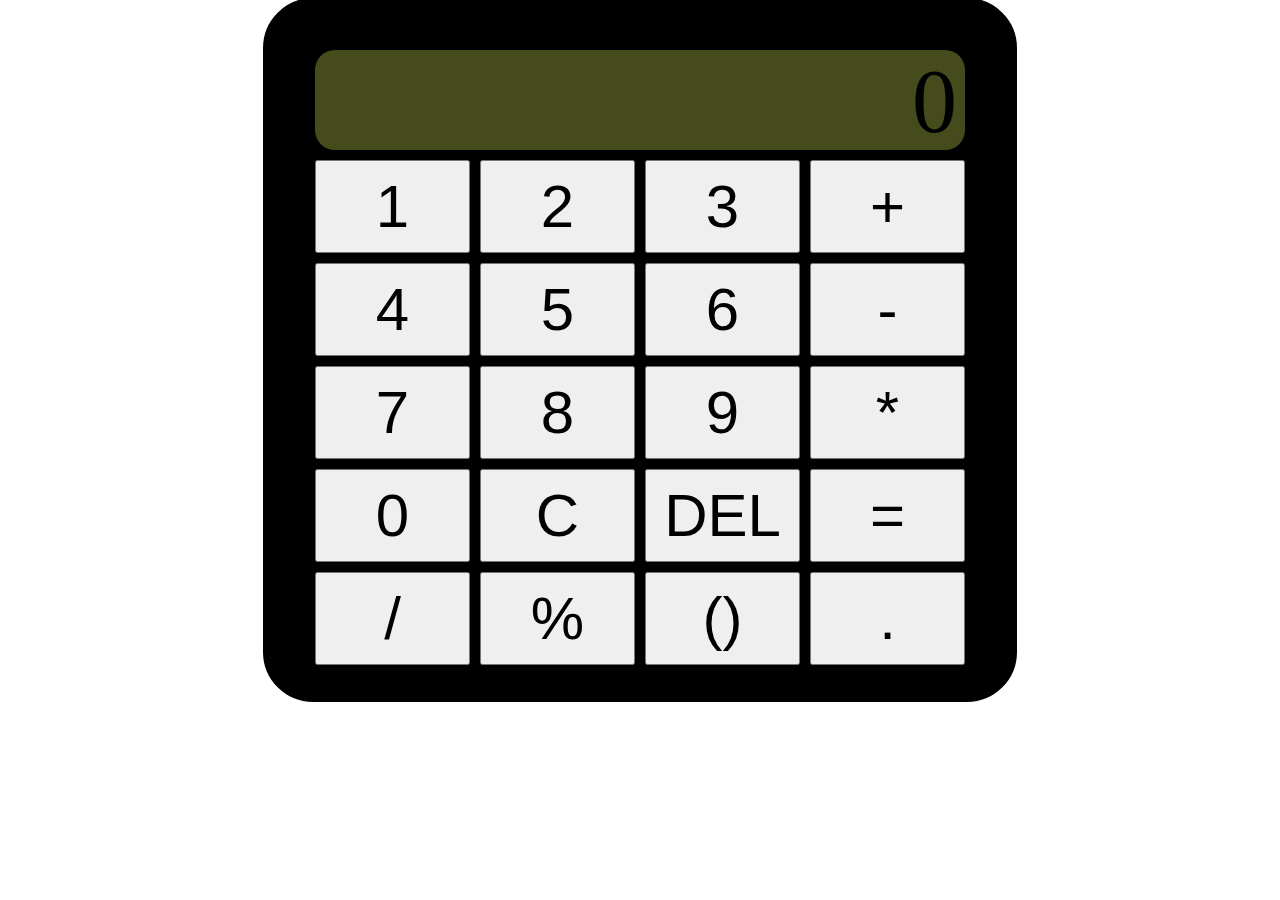
<file: project1/index.html>
<!DOCTYPE html>
<html lang="en">

<head>
    <meta charset="UTF-8">
    <meta name="viewport" content="width=device-width, initial-scale=1.0">
    <title>calculator</title>
    <link rel="stylesheet" href="style.css">
    <script src="calc.js"></script>
</head>

<body>

    <div class="caculator">
        <div class="result">0</div>
        <button onclick="appendNumber('1')">1</button>
        <button onclick="appendNumber('2')">2</button>
        <button onclick="appendNumber('3')">3</button>
        <button onclick="setOperation('+')">+</button>
        <button onclick="appendNumber('4')">4</button>
        <button onclick="appendNumber('5')">5</button>
        <button onclick="appendNumber('6')">6</button>
        <button onclick="setOperation('-')">-</button>
        <button onclick="appendNumber('7')">7</button>
        <button onclick="appendNumber('8')">8</button>
        <button onclick="appendNumber('9')">9</button>
        <button onclick="setOperation('*')">*</button>
        <button onclick="appendNumber('0')">0</button>
        <button onclick="clearDisplay()">C</button>
        <button onclick="deleteLastCharacter()">DEL</button>
        <button  onclick="calculate()">=</button>
        <button  onclick="setOperation('/')">/</button>
        <button  onclick="setOperation('%')">%</button>
        <button  onclick="togglebrackets()">()</button>
        <button  onclick="appendNumber('.')">.</button>
    </div>

</body>

</html>
</file>
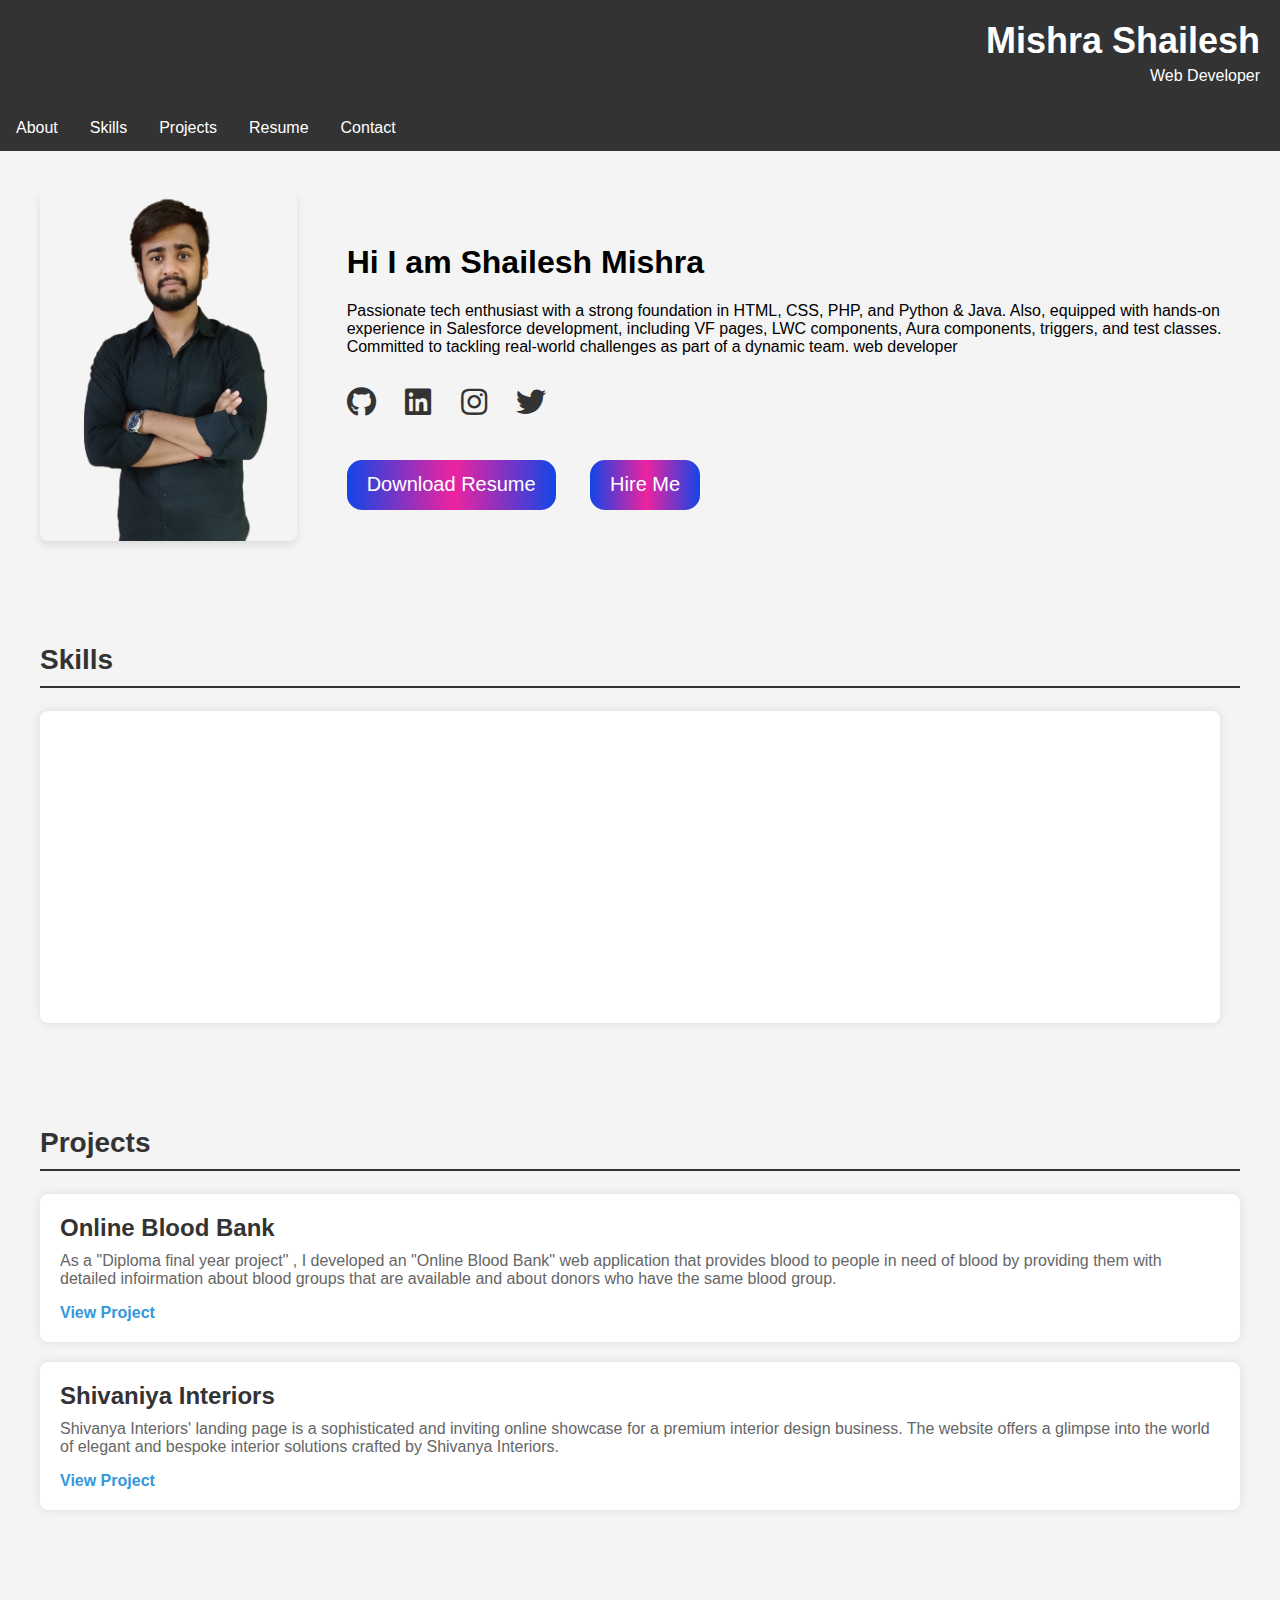
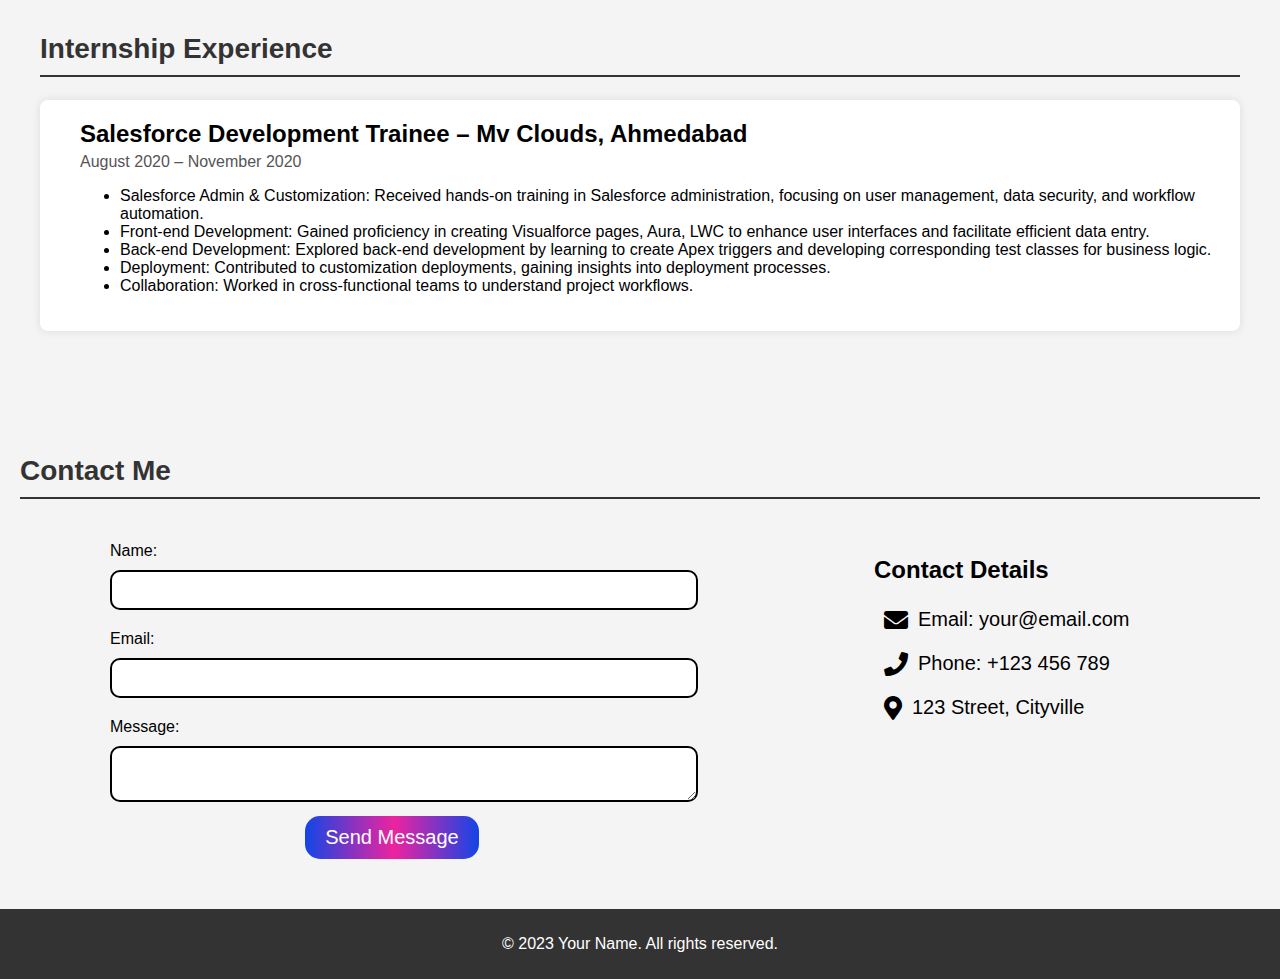
<file: project3/index.html>
<!DOCTYPE html>
<html lang="en">

<head>
    <meta charset="UTF-8">
    <meta name="viewport" content="width=device-width, initial-scale=1.0">
    <title>Your Portfolio</title>
    <link rel="stylesheet" href="https://cdnjs.cloudflare.com/ajax/libs/font-awesome/5.15.1/css/all.min.css" />
    <link rel="stylesheet" href="styles.css">
</head>

<body>
    <header>
        <!-- <div class="logo"><img src="logo.png" alt="Your Logo">
        </div> -->
        <div class="header-content">
            <h1>Mishra Shailesh</h1>
            <p>Web Developer</p>
        </div>


    </header>

    <div class="navbar">
        <a href="#about">About</a>
        <a href="#skills">Skills</a>
        <a href="#projects">Projects</a>
        <a href="#resume">Resume</a>
        <a href="#contact">Contact</a>

        <!-- Inside your dark-mode-toggle div -->
        <div class="dark-mode-toggle">
            <label class="switch">
                <input type="checkbox" id="dark-mode-toggle-btn">
                <span class="slider half-moon"></span>
            </label>
        </div>

        <!-- <div class="dark-mode-toggle">
            <label class="switch">
                <input type="checkbox" id="dark-mode-toggle-btn">
                <span class="slider round"></span>
            </label>
        </div> -->
    </div>

    <section id="about">
        <div class="about-content">
            <img src="shaileshintro.png" alt="Your Name">
            <div class="intro-text">
                <h1> Hi I am Shailesh Mishra </h1>
                <p>
                    Passionate tech enthusiast with a strong foundation in HTML, CSS, PHP, and Python & Java. Also,
                    equipped
                    with hands-on experience in Salesforce development, including VF pages, LWC components, Aura
                    components,
                    triggers, and test classes. Committed to tackling real-world challenges as part of a dynamic team.
                    web developer

                </p>

                <div class="social-icons">
                    <!-- Add the social media icons with links -->
                    <a href="https://github.com/yourgithub" target="_blank" class="social-icon"><i
                            class="fab fa-github"></i></a>
                    <a href="https://linkedin.com/in/yourlinkedin" target="_blank" class="social-icon"><i
                            class="fab fa-linkedin"></i></a>
                    <a href="https://instagram.com/yourinstagram" target="_blank" class="social-icon"><i
                            class="fab fa-instagram"></i></a>
                    <a href="https://twitter.com/yourtwitter" target="_blank" class="social-icon"><i
                            class="fab fa-twitter"></i></a>
                </div>
                <button onclick="window.open('My_new_resume.docx')" class="resume-button">Download Resume</button>
                <button onclick="window.location.href='#contact'" class="resume-button"><a href="contact"></a> Hire
                    Me</button>


            </div>
        </div>
    </section>


    <section id="skills">
        <h2>Skills</h2>
        <div id="skills-container">
            <div class="skills-column">

                <div class="skill-bar">
                    <div class="skill-name">HTML</div>
                    <div class="skill-level">
                        <div class="skill-progress" style="width: 100%;"></div>
                    </div>
                </div>
                <div class="skill-bar">
                    <div class="skill-name">CSS</div>
                    <div class="skill-level">
                        <div class="skill-progress" style="width: 80%;"></div>
                    </div>
                </div>
                <div class="skill-bar">
                    <div class="skill-name">JavaScript</div>
                    <div class="skill-level">
                        <div class="skill-progress" style="width: 70%;"></div>
                    </div>
                </div>
                <div class="skill-bar">
                    <div class="skill-name">Bootstrap</div>
                    <div class="skill-level">
                        <div class="skill-progress" style="width: 80%;"></div>
                    </div>
                </div>
            </div>
            <div class="skills-column">

                <div class="skill-bar">
                    <div class="skill-name">Core Java</div>
                    <div class="skill-level">
                        <div class="skill-progress" style="width: 60%;"></div>
                    </div>
                </div>
                <div class="skill-bar">
                    <div class="skill-name">Core Python</div>
                    <div class="skill-level">
                        <div class="skill-progress" style="width: 60%;"></div>
                    </div>
                </div>
                <div class="skill-bar">
                    <div class="skill-name">Salesforce Admin</div>
                    <div class="skill-level">
                        <div class="skill-progress" style="width: 80%;"></div>
                    </div>
                </div>
                <div class="skill-bar">
                    <div class="skill-name">Salesforce Development</div>
                    <div class="skill-level">
                        <div class="skill-progress" style="width: 65%;"></div>
                    </div>
                </div>
            </div>

        </div>
    </section>


    <section id="projects">
        <h2>Projects</h2>
        <div class="project-card" onclick="window.location.href='project1.html'">
            <div class="project-info">
                <h3>Online Blood Bank</h3>
                <p>As a "Diploma final year project" , I developed an "Online Blood Bank" web application that provides
                    blood to people in need of blood by providing them with detailed infoirmation about blood groups
                    that are available and about donors who have the same blood group.</p>
                <a href="project1.html" class="project-link">View Project</a>
            </div>
        </div>
        <div class="project-card" onclick="window.location.href='project2.html'">
            <div class="project-info">
                <h3>Shivaniya Interiors</h3>
                <p>Shivanya Interiors' landing page is a sophisticated and inviting online showcase for a premium
                    interior design business. The website offers a glimpse into the world of elegant and bespoke
                    interior solutions crafted by Shivanya Interiors.</p>
                <a href="https://shaliesh1409.github.io/shivanyainteriors/" class="project-link">View Project</a>
            </div>
        </div>
    </section>

    <section id="internship">
        <h2>Internship Experience</h2>
    
        <div class="experience-card">
            <div class="experience-details">
                <h3>Salesforce Development Trainee – Mv Clouds, Ahmedabad</h3>
                <p class="role">August 2020 – November 2020</p>
                <ul>
                    <li>Salesforce Admin & Customization: Received hands-on training in Salesforce administration, focusing on user management, data security, and workflow automation.</li>
                    <li>Front-end Development: Gained proficiency in creating Visualforce pages, Aura, LWC to enhance user interfaces and facilitate efficient data entry.</li>
                    <li>Back-end Development: Explored back-end development by learning to create Apex triggers and developing corresponding test classes for business logic.</li>
                    <li>Deployment: Contributed to customization deployments, gaining insights into deployment processes.</li>
                    <li>Collaboration: Worked in cross-functional teams to understand project workflows.</li>
                </ul>
            </div>
        </div>
    
    
    </section>
    
    

    <section id="contact">
        <h2>Contact Me</h2>
        <div class="contact-content">
            <div id="contact-form" class="contact-form">
                <form action="submit_contact_form.php" method="post">
                    <label for="name">Name:</label>
                    <input type="text" id="name" name="name" required>

                    <label for="email">Email:</label>
                    <input type="email" id="email" name="email" required>

                    <label for="message">Message:</label>
                    <textarea id="message" name="message" required></textarea>

                    <input type="submit" value="Send Message">
                </form>
            </div>
            <div class="contact-details">
                <h3>Contact Details</h3>
                <p><i class="fas fa-envelope"></i> Email: your@email.com</p>
                <p><i class="fas fa-phone"></i> Phone: +123 456 789</p>
                <p><i class="fas fa-map-marker-alt"></i>123 Street, Cityville</p>
                <!-- You can use other icons like fa-map-marker for address -->
            </div>
        </div>
    </section>

    <footer>
        <p>&copy; 2023 Your Name. All rights reserved.</p>
    </footer>

    <script src="script.js"></script>
</body>

</html>
</file>
<file: project1/style.css>
*{
    margin: 0;
    padding: 0;
}

body{
    display: flex;
    justify-content: center;
    align-items: center;
    height: 700px;
}
.caculator{

    display: grid;
    grid-template-columns: repeat(4,1fr);
    gap: 10px;
    width: 650px;
    height: 600px;
    background-color: black;
    border: 2px solid black;
    padding: 50px;
    border-radius: 50px;

}
.result{
    grid-column: span 4;
    height: 100px;
    font-size: 90px;
    text-align: right;
    padding: 0 8px;
    /* margin-bottom: 10px; */
    background-color: #454B1B;
    border-radius: 20px;
}
button{
    padding: 10px;
    font-size:60px;
    justify-content: center;
    align-items: center;
    cursor: pointer;
}
</file>
<file: project3/styles.css>
body {
    font-family: 'Arial', sans-serif;
    margin: 0;
    padding: 0;
    box-sizing: border-box;
    background-color: #f4f4f4;
}

header {
    background-color: #333;
    color: white;
    padding: 20px;
    display: flex;
    justify-content: flex-end;
    align-items: flex-end;
}



/* .logo {
    max-width: 150px; 
    padding: 10px;
    overflow: hidden;
}

.logo img {
    width: 100%; 
    height: auto; 
    display: block; 
    margin: 0; 
    padding: 0; 

} */

.header-content {
    text-align: right;
}

header h1 {
    margin: 0;
    font-size: 36px;
}

header p {
    margin: 5px 0 0;
    font-size: 16px;
}

.social-icons {
    margin-top: 30px; /* Adjust the top margin as needed */
}

.social-icon {
    font-size: 30px; /* Adjust the font size as needed */
    margin-right: 25px; /* Adjust the right margin between icons */
    color: #333; /* Adjust the icon color as needed */
    text-decoration: none;
}



/* ... (existing CSS code) ... */

.dark-mode-toggle {
    margin-left: 1400px; /* Push the dark mode toggle to the right side of the navbar */
    padding: 10px;
}

.switch {
    position: relative;
    display: inline-block;
    width: 40px;
    height: 20px;
}

.switch input {
    opacity: 0;
    width: 0;
    height: 0;
}

.slider {
    position: absolute;
    cursor: pointer;
    top: 0;
    left: 0;
    right: 0;
    bottom: 0;
    background-color: #ccc;
    -webkit-transition: .4s;
    transition: .4s;
    border-radius: 10px; /* Adjust the border-radius for rounded corners */

}

.slider:before {
    position: absolute;
    content: "";
    height: 16px;
    width: 16px;
    left: 4px;
    bottom: 2px;
    background-color: white;
    -webkit-transition: .4s;
    transition: .4s;
}

input:checked + .slider {
    background-color: #2196F3;
}

input:focus + .slider {
    box-shadow: 0 0 1px #2196F3;
}

input:checked + .slider:before {
    -webkit-transform: translateX(26px);
    -ms-transform: translateX(26px);
    transform: translateX(26px);
}

/* Rounded sliders */
.slider.round {
    border-radius: 34px;
}

.slider.round:before {
    border-radius: 50%;
}

/* Dark mode styles */
.dark-mode {
    background-color: #333;
    color: #fff;
}

.dark-mode section h2,
.dark-mode section h3 {
    color: #fff; /* Set the text color for headings in dark mode */
    border-bottom-color: #fff; /* Set the border color for h2 in dark mode */
}
.dark-mode section#contact h2 {
    color: #fff;
    border-bottom-color: #fff; /* Set the border color for h2 in dark mode specifically for contact section */
}



#about {
    /* Add any styling you need for the 'about' section */
}

.about-content {
    display: flex;
    align-items: center;
}

.about-content img{
    margin-right: 50px;
    height: 350px;
    max-width: 100%;}

    
section {
    padding: 40px;
}

section h2 {
    color: #333;
    border-bottom: 2px solid #333;
    padding-bottom: 10px;
    font-size: 28px;
}
.project {
    margin-bottom: 40px;
}

.project h3 {
    margin: 10px 0;
    font-size: 24px;
}

img {
    max-width: 100%;
    height: auto;
    border-radius: 8px;
    box-shadow: 0 4px 8px rgba(0, 0, 0, 0.1);
    transition: transform 0.3s ease-in-out;
}

img:hover {
    transform: scale(1.1);
}
.resume-button {
    background: linear-gradient(to right, #1345e6 0%, #ed239f 51%, #1345e6 100%); /* Green */
    border: none;
    color: white;
    padding: 10px 20px;
    text-align: center;
    text-decoration: none;
    display: inline-block;
    font-size: 20px;
    margin-top: 40px;
    margin-right: 30px;
    border-radius: 15px;
    height: 50px;
    cursor: pointer;
}
.resume-button:hover {
    background-color: #45a049; /* Darker green on hover */
}

.navbar {
    background-color: #333;
    overflow: hidden;
}

.navbar a {
    float: left;
    display: block;
    color: white;
    text-align: center;
    padding: 14px 16px;
    text-decoration: none;
}

.navbar a:hover {
    background-color: #ddd;
    color: black;
}

footer {
    background-color: #333;
    color: white;
    text-align: center;
    padding: 10px;
}

.skill {
    margin-bottom: 10px; 
}

/* .progress {
    height: 20px; 
    background-color: grey; 
    border-radius: 10px;
    overflow: hidden; 
}

.progress-bar {
    height: 100%; 
    width: 0; 
    background-color: #4caf50; 
    color: #fff; 
    text-align: center;
    line-height: 20px; 
    transition: width 0.5s ease; 
}

.progress-bar span {
    display: block;
} */

.skill h3 {
    margin-bottom: 10px; /* Adjust the bottom margin of the heading */
}


section#contact {
    padding: 40px 20px; /* Adjusted padding for better spacing */
    background-color: #f4f4f4; 
    
}
.dark-mode section#contact {
    background-color: #333; /* Set the background color for dark mode */
    color: #fff; /* Set the text color for dark mode */
}

section#contact h2 {
    color: #333;
    border-bottom: 2px solid #333;
    padding-bottom: 10px;
    font-size: 28px;
}

.contact-content {
    display: flex;
    /* justify-content: space-between; */
    align-items: flex-start;
}
.contact-form {
    width: 600px;
    padding: 10px 90px;
}

.contact-form h3 {
    color: #333;
    font-size: 24px;
    margin-bottom: 20px;
}


.contact-form label {
    display: block;
    margin: 10px 0;
    font-size: 16px;
}

.contact-form input,
.contact-form textarea {
    width: 100%;
    padding: 10px;
    margin-bottom: 10px;
    font-size: 14px;
    border-radius: 10px;
    border: 2px solid black;
}

.contact-form input[type="submit"] {
    background: linear-gradient(to right, #1345e6 0%, #ed239f 51%, #1345e6 100%);
    border: none;
    color: white;
    padding: 10px 20px;
    text-align: center;
    text-decoration: none;
    display: block;
    margin: auto; /* Center the button */
    font-size: 20px;
    border-radius: 15px;
    width: auto;
    cursor: pointer;
}

.contact-form input[type="submit"]:hover {
    background-color: #45a049;
}

.contact-details {
    width: 400px;
    padding: 10px;
    margin-left: 100px;

}

.contact-details h3{
    font-size: x-large;
}
.contact-details p {
    margin: 20px 0 20px 10px;
    font-size: 20px;
    font-weight: 500;
    display: flex;
    align-items: center;
}

.contact-details i {
    margin-right: 10px;
    font-size: 24px;
}

#skills-container {
    background-color: #fff;
    border-radius: 8px;
    padding: 20px;
    box-shadow: 0 0 10px rgba(0, 0, 0, 0.1);
    width: 95%;
    overflow: hidden;
    display: flex;
    justify-content: space-around;
    flex-wrap: wrap;
}

.skills-column {
    flex: 1;
    max-width: 45%; /* Adjust the width of each column */
    margin-bottom: 20px;
}

.skill-bar {
    margin-bottom: 20px;
    opacity: 0; /* Initially hidden */
    animation: fadeIn 1s ease-out forwards; /* Fade-in animation */
}

@keyframes fadeIn {
    to {
        opacity: 1;
    }
}

.skill-name {
    font-weight: bold;
}

.skill-level {
    position: relative;
    height: 20px;
    background-color: #eee;
    border-radius: 5px;
    margin-top: 5px;
}

.skill-progress {
    height: 100%;
    border-radius: 5px;
    background-color: #3498db;
    width: 70%; /* Adjust this value to represent skill level */
    animation: progressBarAnimation 1s ease-out forwards; /* Progress bar animation */
}

@keyframes progressBarAnimation {
    from {
        width: 0;
    }
}

@media only screen and (max-width: 600px) {
    #skills-container {
        width: 90%;
    }
}

#projects {
    padding: 40px;
}

h2 {
    color: #333;
    border-bottom: 2px solid #333;
    padding-bottom: 10px;
    font-size: 28px;
}

.project-card {
    background-color: #fff;
    border-radius: 8px;
    box-shadow: 0 0 10px rgba(0, 0, 0, 0.1);
    overflow: hidden;
    cursor: pointer;
    transition: transform 0.3s ease-in-out;
    margin-bottom: 20px;
}

.project-card:hover {
    transform: scale(1.05);
}

.project-info {
    padding: 20px;
}

.project-info h3 {
    margin: 0;
    font-size: 24px;
    color: #333;
}

.project-info p {
    margin-top: 10px;
    font-size: 16px;
    color: #666;
}

.project-link {
    display: block;
    margin-top: 15px;
    color: #3498db;
    text-decoration: none;
    font-weight: bold;
}

.project-link:hover {
    text-decoration: underline;
}
.dark-mode section#projects h3{
    color: #333;
}

#internship {
    padding: 40px;
}

.experience-card {
    display: flex;
    justify-content: space-between;
    align-items: center;
    background-color: #fff;
    box-shadow: 0 0 10px rgba(0, 0, 0, 0.1);
    border-radius: 8px;
    margin-bottom: 20px;
    padding: 20px;
}

.company-logo img {
    width: 80px; /* Adjust the size as needed */
    height: auto;
    border-radius: 50%;
}

.experience-details {
    flex: 1;
    margin-left: 20px;
}

.experience-details h3 {
    margin: 0;
    font-size: 24px;
}

.role, .duration, .location {
    margin: 5px 0;
    color: #555;
}

.description {
    flex: 2;
}

/* Animation */
@keyframes fadeInUp {
    from {
        opacity: 0;
        transform: translateY(20px);
    }
    to {
        opacity: 1;
        transform: translateY(0);
    }
}

.experience-card {
    animation: fadeInUp 1s ease-out;
}
.experience-card:nth-child(2) {
    animation-delay: 0.2s;
}

.experience-card:nth-child(3) {
    animation-delay: 0.4s;
}
.dark-mode section#internship  {
    color: #333;
    border-bottom-color: #fff; /* Set the border color for h2 in dark mode specifically for contact section */
}
.dark-mode section#internship h3 {
    color: #333;
    border-bottom-color: #fff; /* Set the border color for h2 in dark mode specifically for contact section */
}
</file>
